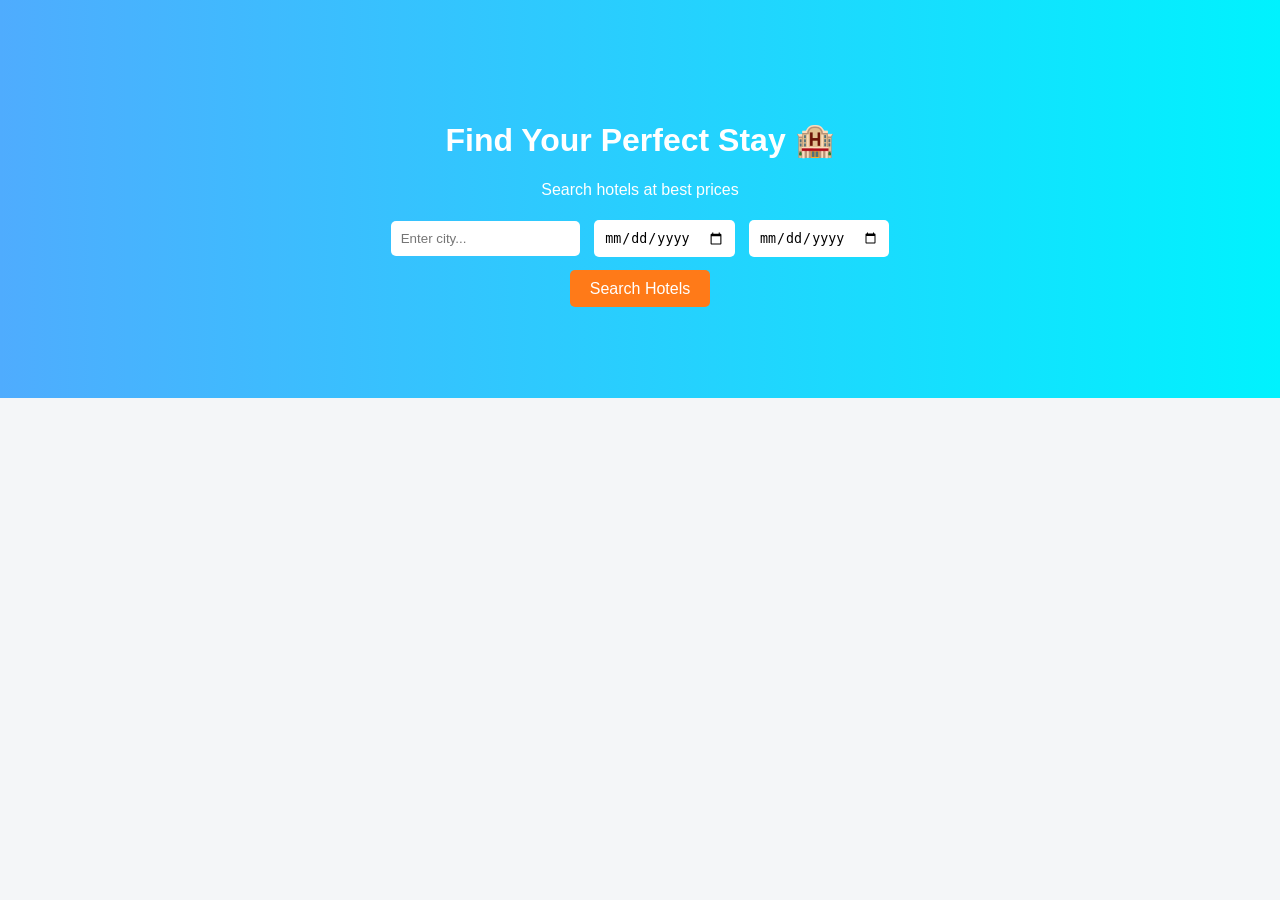
<file: hotel_booking_webpage/index.html>
<!DOCTYPE html>
<html>
<head>
    <title>Hotel Booking</title>
    <link rel="stylesheet" href="style.css">
</head>
<body>

<div class="hero">
    <h1>Find Your Perfect Stay 🏨</h1>
    <p>Search hotels at best prices</p>

    <input type="text" placeholder="Enter city...">
    <input type="date">
    <input type="date">

    <br><br>
    <a href="hotels.html" class="btn">Search Hotels</a>
</div>

</body>
</html>
</file>
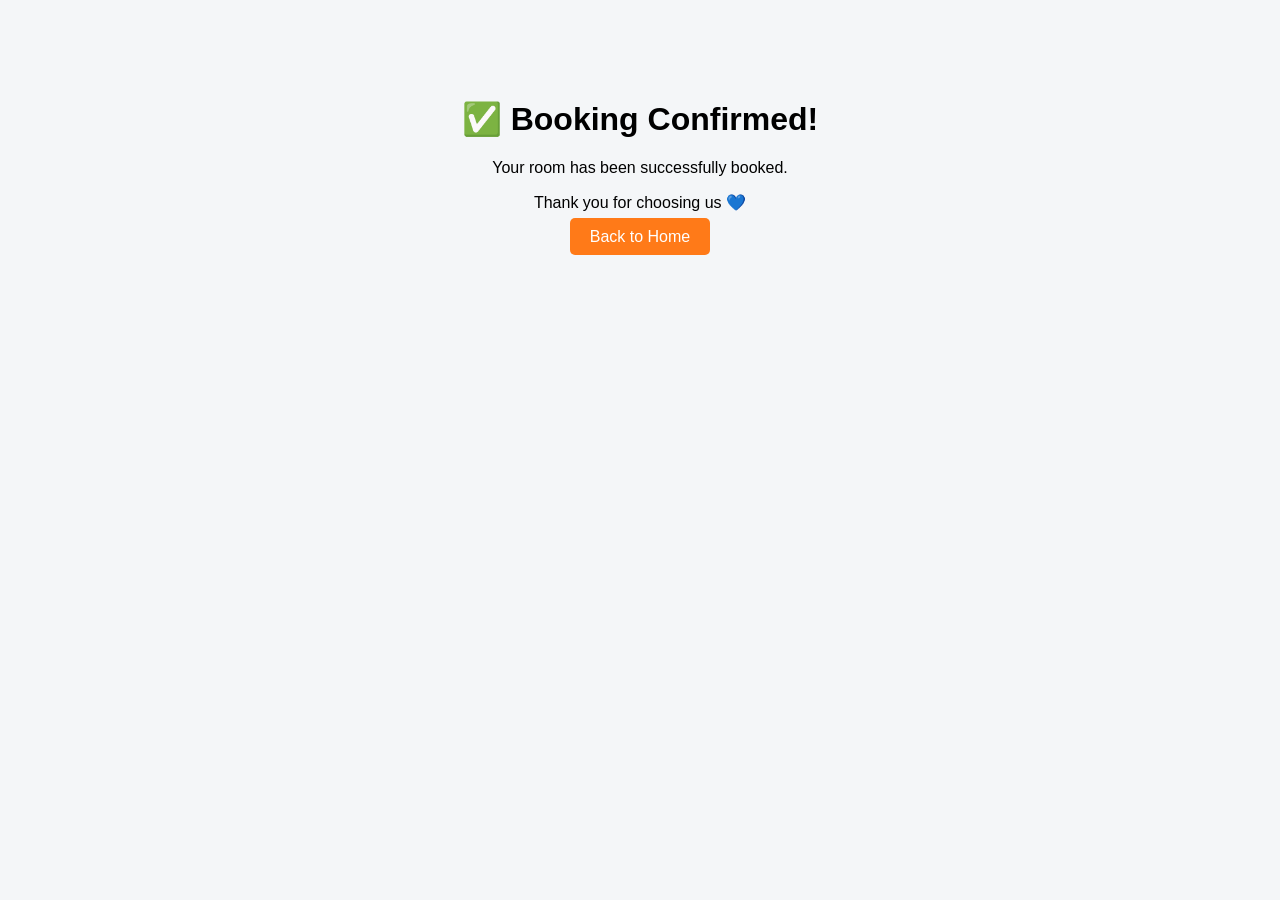
<file: hotel_booking_webpage/booking.html>
<!DOCTYPE html>
<html>
<head>
    <title>Booking Confirmed</title>
    <link rel="stylesheet" href="style.css">
</head>
<body>

<div class="success">

    <h1>✅ Booking Confirmed!</h1>
    <p>Your room has been successfully booked.</p>
    <p>Thank you for choosing us 💙</p>

    <a href="index.html" class="btn">Back to Home</a>

</div>

</body>
</html>
</file>
<file: hotel_booking_webpage/style.css>
body {
    margin: 0;
    font-family: Arial;
    background: #f4f6f8;
}

/* HERO */
.hero {
    background: linear-gradient(to right, #4facfe, #00f2fe);
    color: white;
    text-align: center;
    padding: 100px 20px;
}

.hero input {
    padding: 10px;
    margin: 5px;
    border: none;
    border-radius: 5px;
}

/* BUTTON */
.btn {
    background: #ff7a18;
    color: white;
    padding: 10px 20px;
    text-decoration: none;
    border-radius: 5px;
}

/* TITLE */
.title {
    text-align: center;
    margin-top: 30px;
}

/* CARDS */
.card-container {
    display: flex;
    justify-content: center;
    gap: 20px;
    padding: 20px;
}

.card {
    background: white;
    padding: 15px;
    border-radius: 10px;
    text-align: center;
    width: 200px;
    box-shadow: 0 4px 10px rgba(0,0,0,0.1);
}

/* DETAILS */
.details {
    text-align: center;
    margin-top: 50px;
}

/* SUCCESS */
.success {
    text-align: center;
    margin-top: 100px;
}
.btn:hover {
    background: #e65c00;
}

.card:hover {
    transform: scale(1.05);
    transition: 0.3s;
}
.card img {
    width: 100%;
    border-radius: 10px;
}
</file>
